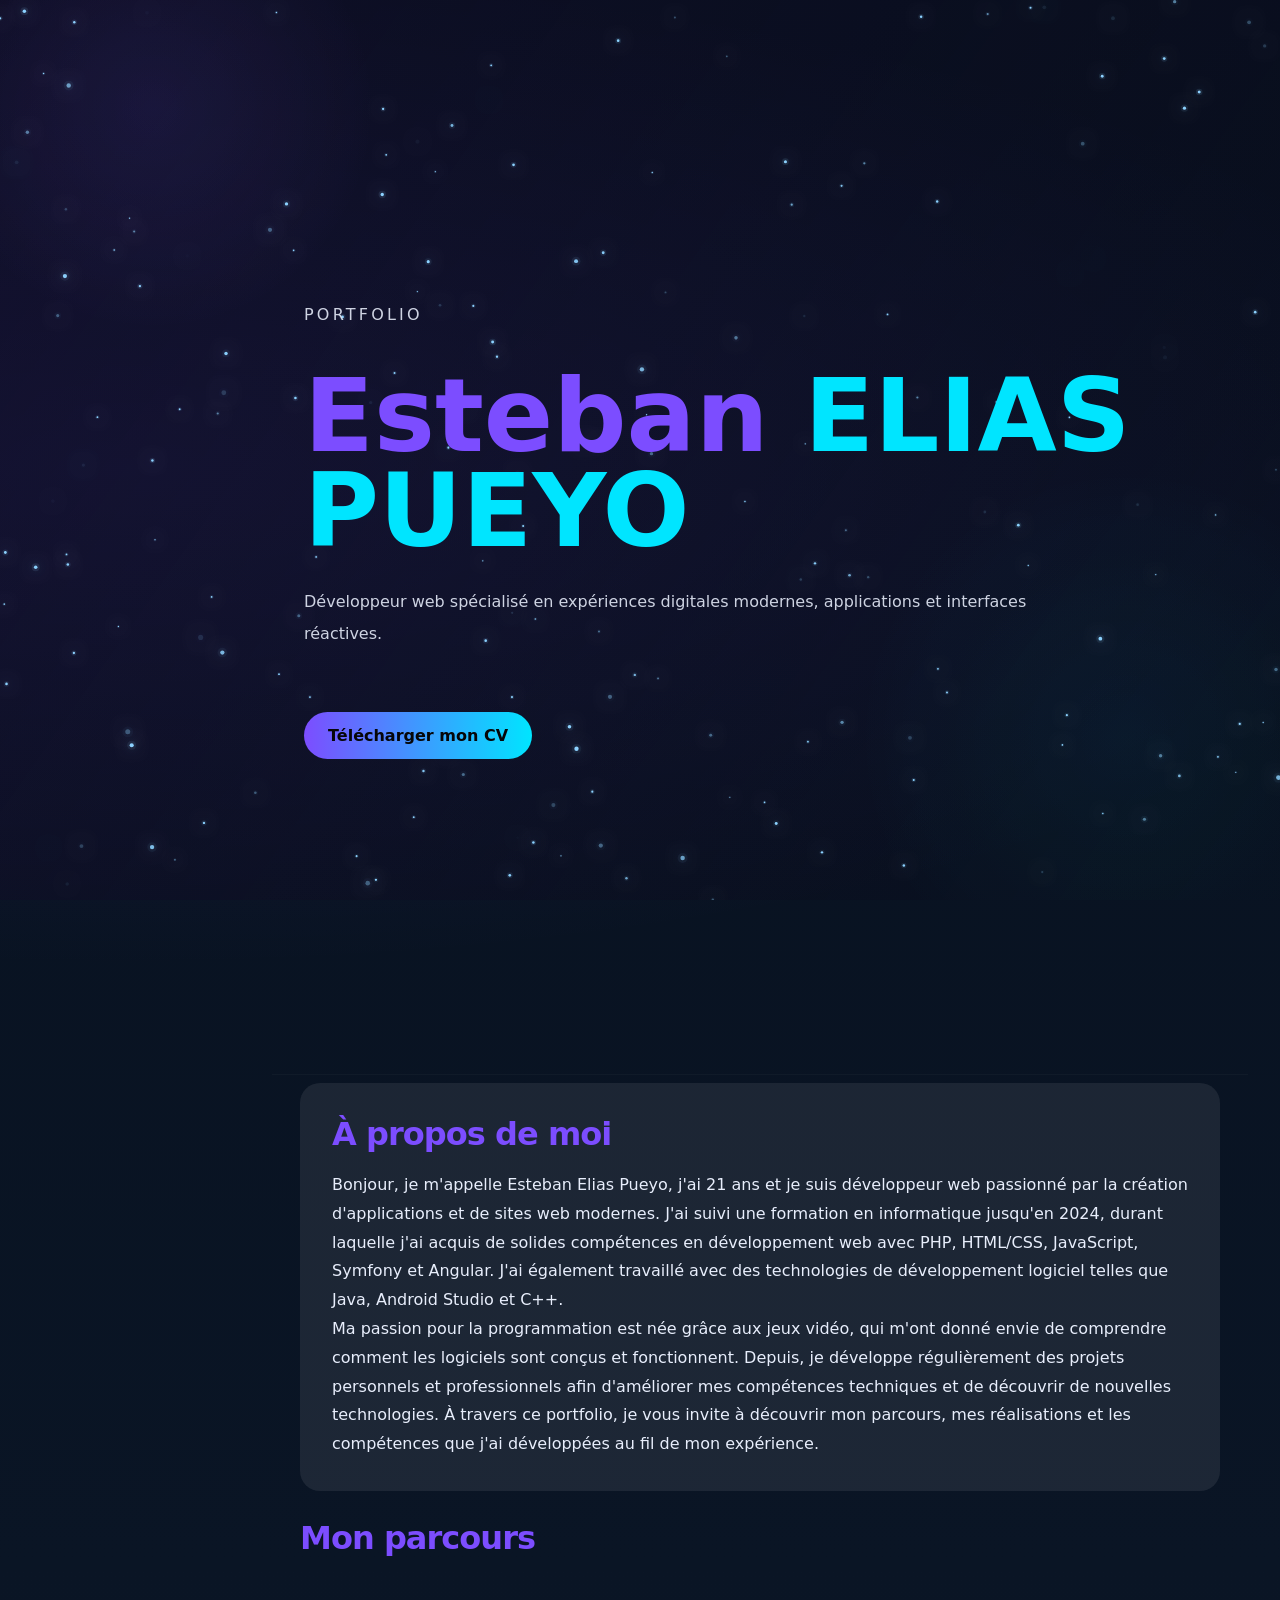
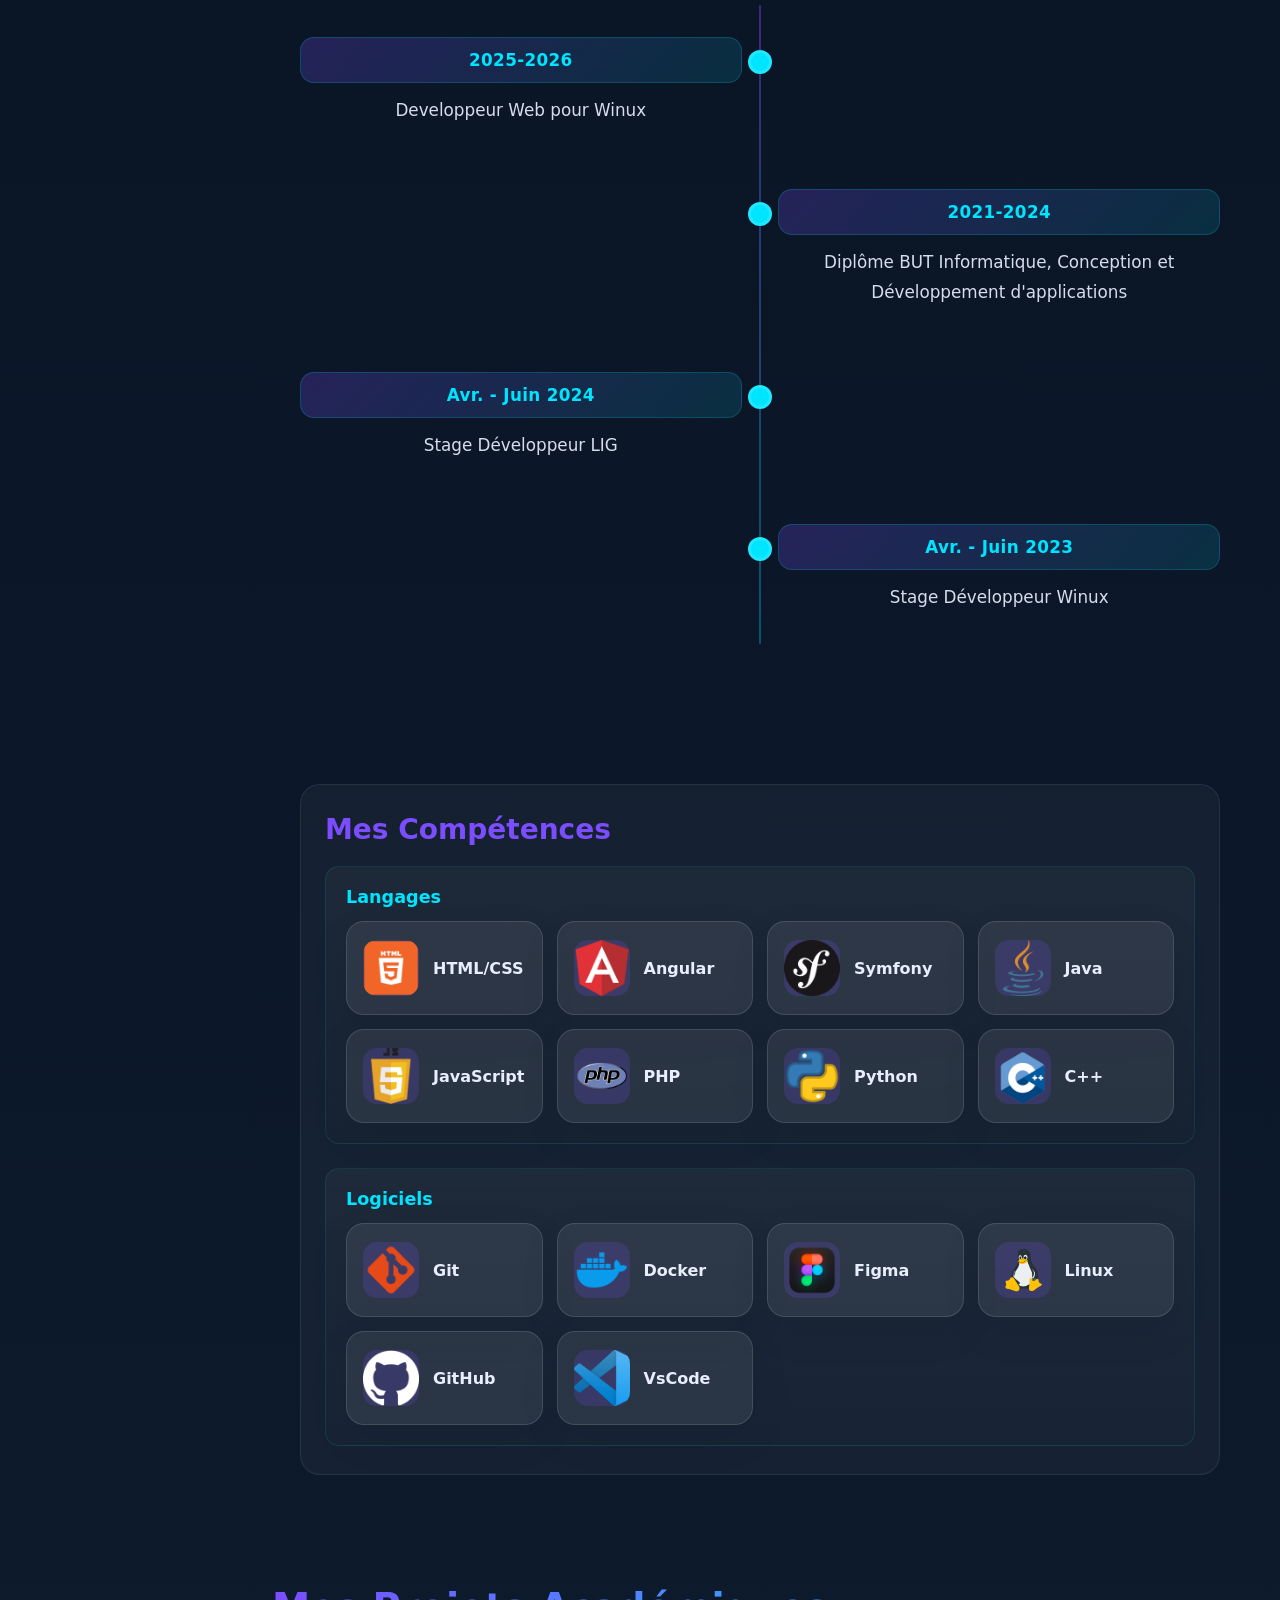
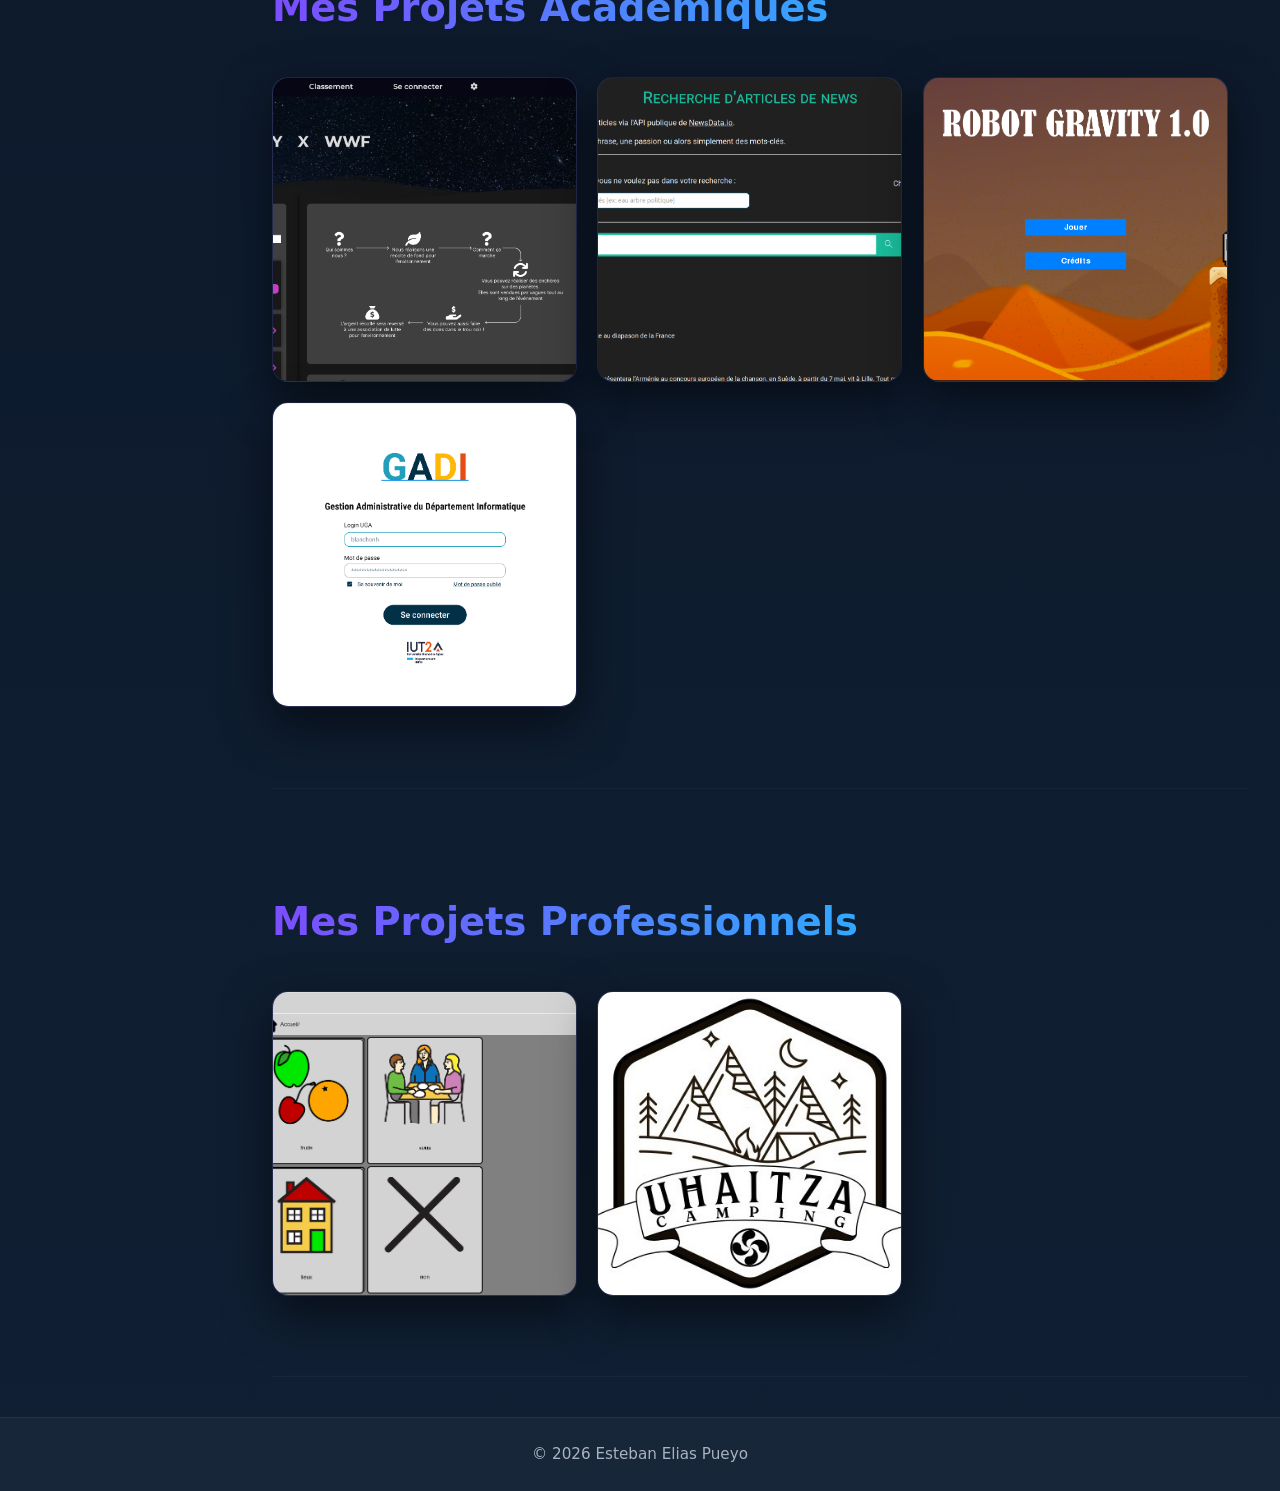
<file: index.html>
<!DOCTYPE html>
<html lang="fr">
<head>
    <meta charset="UTF-8">
    <meta name="viewport" content="width=device-width, initial-scale=1.0">
    <title>Portfolio - Esteban Elias Pueyo</title>
    <link rel="stylesheet" href="styles.css">
    <link rel="icon" type="image/jpeg" href="images/Favicon.png">
</head>
<body>
<canvas id="space-canvas" aria-hidden="true"></canvas>
<div class="container">
    <nav class="sidebar">
        <div class="logo">
            <img src="images/Portrait_Esteban.jpg" alt="Logo">
        </div>

        <ul>
          <li><a href="#hero">Accueil</a></li>
          <li><a href="#about">À propos</a></li>
          <li><a href="#timeline">Parcours</a></li>
          <li><a href="#skills">Compétences</a></li>
          <li><a href="#projets-academiques">Projets Académiques</a></li>
          <li><a href="#projets-professionnels">Projets Professionnels</a></li>
          <!--<li><a href="#contact">Contact</a></li>-->
        </ul>
        <div class="social-icons">
            <a href="mailto:esteban.elias.2811@gmail.com"><img src="images/mail.png" alt="Mail"></a>
            <a href="https://github.com/eliaspue"><img src="images/github-icon.png" alt="GitHub"></a>
            <a href="https://www.linkedin.com/in/esteban-elias-pueyo-3ab57a316/"><img src="images/linkedin-icon.webp" alt="LinkedIn"></a>
        </div>
    </nav>
    <main>
        <section id="hero" class="hero-section">
            <div class="hero-copy">
                <p class="hero-eyebrow">Portfolio</p>
                <h1>Esteban <span>ELIAS PUEYO</span></h1>
                <p>Développeur web spécialisé en expériences digitales modernes, applications et interfaces réactives.</p>
                <a class="hero-cta" href="cv/ESTEBAN_ELIAS_PUEYO_CV.pdf" download>Télécharger mon CV</a>
            </div>
        </section>
        <div class="about-row">
            <div class="about-column">
                <section id="about" class="about-section">
                    <div class="about-card">
                        <h2>À propos de moi</h2>
                        <p>Bonjour, je m'appelle Esteban Elias Pueyo, j'ai 21 ans et je suis développeur web passionné par la création d'applications et de sites web modernes. J'ai suivi une formation en informatique jusqu'en 2024, durant laquelle j'ai acquis de solides compétences en développement web avec PHP, HTML/CSS, JavaScript, Symfony et Angular. J'ai également travaillé avec des technologies de développement logiciel telles que Java, Android Studio et C++.</p>
                        <p>Ma passion pour la programmation est née grâce aux jeux vidéo, qui m'ont donné envie de comprendre comment les logiciels sont conçus et fonctionnent. Depuis, je développe régulièrement des projets personnels et professionnels afin d'améliorer mes compétences techniques et de découvrir de nouvelles technologies. À travers ce portfolio, je vous invite à découvrir mon parcours, mes réalisations et les compétences que j'ai développées au fil de mon expérience.</p>
                    </div>
                </section>
                <section id="timeline" class="timeline-section">
                    <div class="timeline-card">
                        <h2>Mon parcours</h2>
                        <div class="timeline">
                            <div class="timeline-item">
                                <span class="timeline-year">2025-2026</span>
                                <p>Developpeur Web pour Winux</p>
                            </div>
                            <div class="timeline-item">
                                <span class="timeline-year">2021-2024</span>
                                <p>Diplôme BUT Informatique, Conception et Développement d'applications</p>
                            </div>
                            <div class="timeline-item">
                                <span class="timeline-year">Avr. - Juin 2024</span>
                                <p>Stage Développeur LIG</p>
                            </div>
                            <div class="timeline-item">
                                <span class="timeline-year">Avr. - Juin 2023</span>
                                <p>Stage Développeur Winux</p>
                            </div>
                        </div>
                    </div>
                </section>
            </div>
            <section id="skills" class="skills-section">
                <h1>Mes Compétences</h1>
                <div class="skills-group">
                    <h2>Langages</h2>
                    <div class="skill-grid">
                        <div class="skill-card">
                            <img class="skill-icon" src="images/html-icon.png" alt="icon-html-css.svg">
                            <span>HTML/CSS</span>
                        </div>
                        <div class="skill-card">
                            <img class="skill-icon" src="images/angular-icon.png" alt="icon-angular.svg">
                            <span>Angular</span>
                        </div>
                        <div class="skill-card">
                            <img class="skill-icon" src="images/symfony-icon.png" alt="icon-symfony.svg">
                            <span>Symfony</span>
                        </div>
                        <div class="skill-card">
                            <img class="skill-icon" src="images/java-icon.png" alt="icon-java.svg">
                            <span>Java</span>
                        </div>
                        <div class="skill-card">
                            <img class="skill-icon" src="images/javascript-icon.png" alt="icon-javascript.svg">
                            <span>JavaScript</span>
                        </div>
                        <div class="skill-card">
                            <img class="skill-icon" src="images/php-icon.png" alt="icon-php.svg">
                            <span>PHP</span>
                        </div>
                        <div class="skill-card">
                            <img class="skill-icon" src="images/python-icon.png" alt="icon-python.svg">
                            <span>Python</span>
                        </div>
                        <div class="skill-card">
                            <img class="skill-icon" src="images/cpp-icon.png" alt="icon-cpp.svg">
                            <span>C++</span>
                        </div>
                    </div>
                </div>
                <div class="skills-group">
                    <h2>Logiciels</h2>
                    <div class="skill-grid">
                        <div class="skill-card">
                            <img class="skill-icon" src="images/git-icon.png" alt="icon-git.svg">
                            <span>Git</span>
                        </div>
                        <div class="skill-card">
                            <img class="skill-icon" src="images/docker-icon.png" alt="icon-docker.svg">
                            <span>Docker</span>
                        </div>
                        <div class="skill-card">
                            <img class="skill-icon" src="images/figma-icon.png" alt="icon-figma.svg">
                            <span>Figma</span>
                        </div>
                        <div class="skill-card">
                            <img class="skill-icon" src="images/linux-icon.png" alt="icon-linux.svg">
                            <span>Linux</span>
                        </div>
                        <div class="skill-card">
                            <img class="skill-icon" src="images/github-icon.png" alt="icon-github.svg">
                            <span>GitHub</span>
                        </div>    
                        <div class="skill-card">
                            <img class="skill-icon" src="images/vscode-icon.png" alt="icon-vscode.svg">
                            <span>VsCode</span>
                        </div>
                    </div>
                </div>
            </section>
        </div>
        <section id="projets-academiques">
            <h1>Mes Projets Académiques</h1>
            <div class="card-container">
                <div class="card">
                    <div class="card-inner">
                        <div class="card-front">
                            <img src="images/SpaceCharity.png" alt="Projet Académique 1">
                        </div>
                        <div class="card-back">
                            <div class="card-back-content">
                                <h2>Space Charity</h2>
                                <ul>
                                    <li>PHP</li>
                                    <li>NodeJS</li>
                                    <li>JavaScript</li>
                                    <li>MySQL</li>
                                </ul>
                                <p>Space Charity est un projet académique réalisé en PHP dans le cadre d'un exercice de développement web. L'objectif était de concevoir une plateforme de vente aux enchères B2C autour d'un concept fictif : l'acquisition symbolique de planètes virtuelles lors d'événements caritatifs.</p>
                                <p>Les enchères sont organisées par vagues limitées dans le temps, durant lesquelles les utilisateurs peuvent enchérir sur différents astres. Une fois l'événement terminé, les propriétaires virtuels conservent leur planète et peuvent la personnaliser en lui attribuant un surnom.</p>
                                <p>Ce projet m'a permis de mettre en pratique le développement web dynamique, la gestion des utilisateurs, la conception de bases de données et l'implémentation d'un système d'enchères.</p>
                            </div>
                            <button class="expand-btn">Lire</button>
                        </div>
                    </div>
                </div>
                <div class="card">
                    <div class="card-inner">
                        <div class="card-front">
                            <img src="images/APIWebsite.png" alt="Projet Académique 2">
                        </div>
                        <div class="card-back">
                            <div class="card-back-content">
                                <h2>Projet API de recherches d'articles de News</h2>
                                <ul>
                                    <li>HTML/CSS</li>
                                    <li>JavaScript</li>
                                    <li>API utilisée NewsData.io</li>
                                </ul>
                                <p>Projet API de recherche d'articles de presse est un projet académique réalisé en binôme dans le cadre d'un exercice d'intégration d'API. L'objectif était de développer une application web exploitant l'API NewsData.io afin de rechercher et consulter des articles d'actualité à partir de mots-clés.</p>
                                <p>L'application permet notamment de filtrer les résultats par langue, d'ajouter ou retirer des mots-clés et d'enregistrer des recherches personnalisées en favoris.</p>
                                <p>Ce projet m'a permis de renforcer mes compétences en développement web, en consommation d'API REST et en travail collaboratif.</p>
                            </div>
                            <button class="expand-btn">Lire</button>
                        </div>
                    </div>
                </div>
                <div class="card">
                    <div class="card-inner">
                        <div class="card-front">
                            <img src="images/GameJam1.png" alt="Projet Académique 3">
                        </div>
                        <div class="card-back">
                            <div class="card-back-content">
                                <h2>Robot Gravity</h2>
                                <ul>
                                    <li>Python</li>
                                </ul>
                                <p>Robot Gravity est un projet académique réalisé lors d'une Game Jam de 4 jours en équipe de quatre personnes. Le défi consistait à concevoir et développer un jeu vidéo original à partir des thèmes imposés : Robot et Gravité.</p>
                                <p>Développé en Python avec la bibliothèque Pygame, le projet nous a amenés à travailler dans un délai très court tout en respectant des exigences de qualité de code et de conception. Cette expérience m'a permis de renforcer mes compétences en développement de jeux vidéo, en résolution de problèmes et en collaboration au sein d'une équipe.</p>
                            </div>
                            <button class="expand-btn">Lire</button>
                        </div>
                    </div>
                </div>
                <div class="card">
                    <div class="card-inner">
                        <div class="card-front">
                            <img src="images/GADI.png" alt="Projet Académique 4">
                        </div>
                        <div class="card-back">
                            <div class="card-back-content">
                                <h2>GADI</h2>
                                <ul>
                                    <li>Angular</li>
                                    <li>Symfony</li>
                                    <li>PostgreSQL</li>
                                </ul>
                                <p>GADI est un projet académique réalisé dans le cadre du BUT Informatique. L'objectif était de moderniser entièrement GADI, une application interne utilisée par les enseignants pour la gestion pédagogique et administrative de la formation. Après plus de dix ans d'utilisation, l'application historique ne répondait plus aux besoins actuels, notamment en raison de l'évolution des programmes et de l'arrivée de la réforme des BUT.</p>
                                <p> Le projet a été développé avec une architecture moderne reposant sur Angular pour le front-end et Symfony pour le back-end, ce dernier exposant une API REST connectée à une base de données PostgreSQL. J'ai principalement contribué au développement de la partie back-end, en participant à la conception des modèles de données, à l'implémentation des règles métier et au développement des différents endpoints de l'API.</p>
                                <p>L'application permet notamment la gestion des budgets des enseignants, la planification des ressources pédagogiques ainsi que l'organisation des Situations d'Apprentissage et d'Évaluation (SAE). Ce projet m'a permis d'approfondir mes compétences en développement d'API avec Symfony, en conception de bases de données relationnelles et en développement d'applications web à grande échelle au sein d'une équipe.</p>
                            </div>
                            <button class="expand-btn">Lire</button>
                        </div>
                    </div>
                </div>
            </div>
        </section>
        <section id="projets-professionnels">
            <h1>Mes Projets Professionnels</h1>
            <div class="card-container">
                <div class="card">
                    <div class="card-inner">
                        <div class="card-front">
                            <img src="images/AugCom.png" alt="Projet 1">
                        </div>
                        <div class="card-back">
                            <div class="card-back-content">
                                <h2>AugCom</h2>
                                <ul>
                                    <li>Angular CLI</li>
                                    <li>Node JS</li>
                                </ul>
                                <p>AugCom est une application innovante conçue pour faciliter la communication des personnes en situation de handicap cognitif. En utilisant des grilles de communication qui combinent pictogrammes et mots, l'application permet à ces individus de s'exprimer plus facilement. Les utilisateurs peuvent sélectionner les mots et pictogrammes sur la grille, et AugCom les prononce à haute voix, permettant ainsi aux personnes autour d'eux de comprendre le message transmis.</p>
                                <p>Ce type d'outil est particulièrement utile pour les personnes ayant des troubles de la parole ou des difficultés à s'exprimer verbalement. En offrant une méthode alternative et augmentative de communication (AAC), AugCom contribue à améliorer l'inclusion sociale et la qualité de vie des utilisateurs en leur donnant une voix et en facilitant leurs interactions quotidiennes.</p>
                                <p>Mon travail dans ce projet était de développer et d'améliorer des fonctionnalités. J'ai notamment refait le guide de l'application, développé un export des grilles vers Word et rajouté de nouveaux types de boutons pour les grilles.</p>
                            </div>
                            <button class="expand-btn">Lire</button>
                        </div>
                    </div>
                </div>
                <div class="card">
                    <div class="card-inner">
                        <div class="card-front">
                            <img src="images/CampingUhaitza.jpg" alt="Projet 2">
                        </div>
                        <div class="card-back">
                            <div class="card-back-content">
                                <h2>Camping Uhaitza</h2>
                                <ul>
                                    <li>Android Studio</li>
                                </ul>
                                <p>J'ai développé une application pour le camping Uhaitza, cette application est née d'un besoin exprimé par les campeurs ayant du mal à trouver des activités à faire proche du camping. Cette application est développée sous Android Studio.</p>
                                <p>Cette application répertorie les activités à faire à proximité du Camping Uhaitza et sont catégorisées parmi plusieurs critères comme leur prix, leur distance, l'âge minimum ou encore si l'activité est faisable par temps de pluie.</p>
                            </div>
                            <button class="expand-btn">Lire</button>
                        </div>
                    </div>
                </div>
            </div>
        </section>
    <!--<section id="contact" class="contact-section">
            <div class="contact-card">
                <h2>Contact</h2>
                <p>Envoyez-moi un message pour discuter de votre projet ou collaboration.</p>
                <form class="contact-form" action="#" method="post">
                    <label>
                        Nom
                        <input type="text" name="name" placeholder="Votre nom" required>
                    </label>
                    <label>
                        Email
                        <input type="email" name="email" placeholder="Votre email" required>
                    </label>
                    <label>
                        Message
                        <textarea name="message" rows="5" placeholder="Votre message" required></textarea>
                    </label>
                    <button type="submit">Envoyer</button>
                </form>
            </div>
        </section> -->
    </main>
</div>
<footer class="site-footer">
    <div class="footer-inner">
        <p>© 2026 Esteban Elias Pueyo</p>
    </div>
</footer>
<div id="card-modal" class="modal" aria-hidden="true">
    <div class="modal-content">
        <button class="modal-close" aria-label="Fermer">✕</button>
        <div class="modal-body"></div>
    </div>
</div>
<script src="scripts.js"></script>
</body>
</html>
</file>
<file: styles.css>
﻿:root {
    --bg-1: #000000;
    --bg-2: #060608;
    --panel: rgba(255,255,255,0.03);
    --glass: rgba(255,255,255,0.04);
    --accent-a: #7c4dff;
    --accent-b: #00e5ff;
    --muted: #bdbdbd;
    --text: #e8eefc;
}

* {
    box-sizing: border-box;
}

html {
    scroll-behavior: smooth;
}

body {
    margin: 0;
    font-family: Inter, ui-sans-serif, system-ui, -apple-system, 'Segoe UI', Roboto, 'Helvetica Neue', Arial;
    background: radial-gradient(1400px 500px at 10% 10%, rgba(124,77,255,0.12), transparent), linear-gradient(180deg, #07101e, #101f33);
    color: var(--text);
    min-height: 100vh;
    -webkit-font-smoothing: antialiased;
}

#space-canvas {
    position: fixed;
    inset: 0;
    width: 100%;
    height: 100%;
    display: block;
    z-index: -1;
    pointer-events: none;
}

.container {
    position: relative;
    z-index: 1;
}

body::before{
    content: '';
    position: fixed;
    inset: 0;
    pointer-events: none;
    background: radial-gradient(circle at 12% 12%, rgba(124,77,255,0.12), transparent 16%), radial-gradient(circle at 88% 82%, rgba(0,229,255,0.06), transparent 20%);
    mix-blend-mode: screen;
    opacity: 0.72;
    transform: translateZ(0);
    animation: bgMove 26s linear infinite;
    z-index: 0;
}

@keyframes bgMove{0%{transform:translate(0,0)}50%{transform:translate(-2%,2%)}100%{transform:translate(0,0)}}

.container {
    display: flex;
    width: 100%;
}

.sidebar {
    width: 220px;
    padding: 22px 16px;
    position: fixed;
    top: 0;
    left: 0;
    height: 100vh;
    display: flex;
    flex-direction: column;
    justify-content: space-between;
    background: linear-gradient(180deg, rgba(255,255,255,0.01), rgba(255,255,255,0.005));
    border-right: 1px solid rgba(255,255,255,0.02);
    backdrop-filter: blur(6px);
    opacity: 0;
    transform: translateX(-10px);
    pointer-events: none;
    transition: opacity .3s ease, transform .3s ease;
    z-index: 999;
    overflow-y: auto;
}

.sidebar.visible {
    opacity: 0.8;
    transform: translateX(0);
    pointer-events: auto;
}

.reveal {
    opacity: 0 !important;
    transform: translateY(32px) !important;
    transition: opacity .6s ease, transform .6s ease;
    will-change: opacity, transform;
}

.reveal.visible {
    opacity: 1 !important;
    transform: none !important;
}

.sidebar .logo {
    display: flex;
    justify-content: center;
    align-items: center;
    height: 120px;
}

.sidebar .logo img {
    width: 96px;
    height: 96px;
    border-radius: 50%;
    object-fit: cover;
    border: 2px solid rgba(124,77,255,0.18);
}

.sidebar ul {
    list-style: none;
    padding: 0;
    margin: 0;
}

.sidebar ul li {
    margin: 10px 0;
}

.sidebar ul li a {
    color: var(--text);
    text-decoration: none;
    font-weight: 600;
    display: block;
    padding: 8px 12px;
    border-radius: 8px;
    transition: all .18s;
}

.sidebar ul li a:hover,
.sidebar ul li a.active {
    background: linear-gradient(90deg, rgba(124,77,255,0.14), rgba(0,229,255,0.08));
    transform: translateX(6px);
}

.sidebar ul li a.active {
    color: #ffffff;
    background: linear-gradient(90deg, rgba(124,77,255,0.24), rgba(0,229,255,0.12));
    box-shadow: inset 0 0 0 1px rgba(124,77,255,0.24), 0 0 18px rgba(124,77,255,0.22);
    border-radius: 12px;
}

.sidebar .social-icons {
    display: flex;
    justify-content: space-between;
    padding-top: 12px;
}

.sidebar .social-icons img {
    width: 34px;
    height: 34px;
    filter: grayscale(10%) brightness(110%);
}

main {
    margin-left: 240px;
    margin-right: auto;
    padding: 40px 32px;
    width: min(100%, 1120px);
    flex-grow: 1;
}

section {
    padding: 80px 0;
    border-bottom: 1px solid rgba(255,255,255,0.03);
    scroll-margin-top: 88px;
    max-width: 1040px;
    margin: 0 auto;
}

.about-section,
.timeline-section {
    border-bottom: none;
}

.hero-section {
    min-height: min(115vh, calc(100vh + 140px));
    display: flex;
    align-items: center;
    padding: 0 32px 72px;
}

.about-row {
    display: grid;
    gap: 28px;
    margin-top: 8px;
    justify-content: center;
}

#about {
    min-width: 0;
}

.about-column {
    display: grid;
    gap: 28px;
}

#timeline {
    width: 100%;
    padding-top: 0;
}

#skills {
    width: 100%;
    max-width: 920px;
}

@media (max-width: 900px) {
    .about-row {
        display: flex;
        flex-direction: column;
        gap: 18px;
    }
    #skills {
        width: 100%;
    }
}

.hero-copy {
    max-width: 860px;
}

.hero-eyebrow {
    color: rgba(124,77,255,0.75);
    text-transform: uppercase;
    letter-spacing: 0.2em;
    margin-bottom: 18px;
    font-size: 0.85rem;
}

.hero-copy h1 {
    font-size: clamp(4rem, 8vw, 7.5rem);
    line-height: 0.92;
    margin: 0 0 28px 0;
}

.hero-copy h1 span {
    color: var(--accent-b);
}

.hero-copy p {
    font-size: clamp(1rem, 1.1vw, 1.2rem);
    line-height: 2;
    color: rgba(232,238,252,0.88);
    max-width: 760px;
    margin-bottom: 38px;
}

.hero-cta {
    display: inline-flex;
    align-items: center;
    justify-content: center;
    padding: 14px 24px;
    border-radius: 999px;
    background: linear-gradient(90deg, var(--accent-a), var(--accent-b));
    color: #060608;
    text-decoration: none;
    font-weight: 700;
    transition: transform .2s ease, filter .2s ease;
    margin-top: 24px;
}

.hero-cta:hover {
    transform: translateY(-2px);
    filter: brightness(1.05);
}

.about-section {
    padding-top: 100px;
}

.about-card {
    background: rgba(255,255,255,0.08);
    border: none;
    border-radius: 20px;
    padding: 32px;
    max-width: 920px;
    box-shadow: none;
}

.about-card h2 {
    color: var(--accent-a);
    margin-top: 0;
    margin-bottom: 18px;
    font-size: 2rem;
    letter-spacing: -0.03em;
}

.about-card p {
    margin: 0 0 16px 0;
    color: var(--text);
    font-size: 1rem;
    line-height: 1.8;
}

h1 {
    color: var(--accent-a);
    margin-bottom: 18px;
    font-size: 1.75rem;
}

#projets-academiques h1,
#projets-professionnels h1 {
    font-size: 2.4rem;
    line-height: 1.1;
    background: linear-gradient(90deg, var(--accent-a), var(--accent-b));
    -webkit-background-clip: text;
    -webkit-text-fill-color: transparent;
    background-clip: text;
    margin-bottom: 48px;
}

p {
    font-size: 16px;
    line-height: 1.6;
    color: var(--muted);
}

.skills-group {
    background: rgba(255,255,255,0.05);
    border: 1px solid rgba(255,255,255,0.08);
    border-radius: 18px;
    padding: 24px;
    margin-bottom: 24px;
}

.skills-group h2 {
    color: var(--accent-b);
    margin: 0 0 18px 0;
    font-size: 1.1rem;
}

.skill-grid {
    display: grid;
    grid-template-columns: repeat(auto-fit, minmax(170px, 1fr));
    gap: 14px;
}

.skill-card {
    display: flex;
    align-items: center;
    gap: 14px;
    padding: 18px 16px;
    border-radius: 18px;
    background: rgba(255,255,255,0.08);
    border: 1px solid rgba(255,255,255,0.12);
    box-shadow: 0 14px 40px rgba(0,0,0,0.08);
}

.skill-icon {
    width: 56px;
    height: 56px;
    border-radius: 14px;
    background: rgba(124,77,255,0.18);
    color: var(--text);
    display: inline-flex;
    align-items: center;
    justify-content: center;
    font-size: 0.75rem;
    text-align: center;
    line-height: 1.2;
    letter-spacing: 0.01em;
    overflow-wrap: anywhere;
    flex-shrink: 0;
}

.skill-card span {
    font-weight: 700;
    color: var(--text);
}



.card-container {
    display: flex;
    flex-wrap: wrap;
    gap: 20px;
}

.card {
    width: calc(33.333% - 20px);
    min-width: 300px;
    aspect-ratio: 1;
    perspective: 2000px;
    display: flex;
}

.card-inner {
    position: relative;
    width: 100%;
    height: 100%;
    transform-style: preserve-3d;
    transition: transform .7s cubic-bezier(.2,.9,.2,1);
    display: flex;
}

.card:hover .card-inner,
.card-inner.flipped {
    transform: rotateY(180deg);
}

.card-front,
.card-back {
    position: absolute;
    inset: 0;
    border-radius: 16px;
    backface-visibility: hidden;
    overflow: hidden;
    box-shadow: 0 18px 48px rgba(0,0,0,0.55);
    display: flex;
    flex-direction: column;
}

.card-front {
    background: linear-gradient(180deg, rgba(255,255,255,0.08), rgba(255,255,255,0.02));
    align-items: center;
    justify-content: center;
    border: 1px solid rgba(124,77,255,0.10);
    flex: 1;
}

.card-front img {
    width: 100%;
    height: 100%;
    object-fit: cover;
}

.card-back {
    transform: rotateY(180deg);
    background: linear-gradient(180deg, rgba(16,28,58,0.96), rgba(20,40,78,0.96));
    flex: 1;
}

.card-back h2 {
    margin-top: 0;
    color: #9ad5ff;
}

.card-back p,
.card-back li {
    color: #d8efff;
    font-size: 14px;
}

.card-back ul {
    display: flex;
    flex-wrap: wrap;
    gap: 8px;
    margin: 0 0 18px 0;
    padding-left: 0;
    list-style: none;
}

.card-back li {
    background: rgba(255,255,255,0.08);
    border: 1px solid rgba(255,255,255,0.12);
    border-radius: 999px;
    color: var(--text);
    font-size: 13px;
    padding: 8px 12px;
    margin: 0;
}

.card-back-content {
    display: block;
    max-height: 12rem;
    overflow: hidden;
    position: relative;
    padding: 16px 12px 12px;
}

.card-back-content p {
    margin: 0 0 16px 0;
    line-height: 1.65;
}

.card-back h2 {
    margin-top: 0;
    color: #9ad5ff;
    margin-bottom: 16px;
}

.card-back-content:after {
    display: none;
}

.card-back-content.clamped:after {
    content: '';
    position: absolute;
    left: 0;
    right: 0;
    bottom: 0;
    height: 48px;
    background: linear-gradient(180deg, transparent, rgba(8,8,10,0.9));
    pointer-events: none;
}

.expand-btn {
    position: absolute;
    right: 14px;
    bottom: 14px;
    background: var(--accent-b);
    color: #000;
    border: none;
    padding: 8px 12px;
    border-radius: 10px;
    font-weight: 700;
    cursor: pointer;
    opacity: 0;
    transform: translateY(6px);
    transition: opacity .18s, transform .18s;
    pointer-events: none;
}

.card-inner.flipped .expand-btn,
.card:hover .expand-btn,
.card:focus-within .expand-btn {
    opacity: 1;
    transform: translateY(0);
    pointer-events: auto;
}

.modal.open .card-back-content:after {
    display: none;
}

@media (max-width: 900px) {
    .card {
        width: calc(50% - 20px);
    }
}

@media (max-width: 600px) {
    main {
        margin-left: 0;
        padding: 20px;
    }

    .sidebar {
        position: relative;
        width: 100%;
        height: auto;
        flex-direction: row;
        align-items: center;
        opacity: 1;
    }

    .card {
        width: 100%;
    }
}

#about {
    background: none;
    border: none;
    border-bottom: none;
    padding: 0;
}

.timeline-section {
    border-bottom: none;
}

#about h1 {
    color: var(--accent-a);
    margin: 0 0 20px 0;
    font-size: 2rem;
}

#skills {
    background: rgba(255,255,255,0.04);
    border: 1px solid rgba(255,255,255,0.08);
    border-radius: 20px;
    padding: 28px 24px;
}

.timeline-card {
    background: none;
    border: none;
    border-radius: 0;
    padding: 0 0 32px 0;
    box-shadow: none;
}

.timeline-card h2 {
    color: var(--accent-a);
    margin-top: 0;
    margin-bottom: 48px;
    font-size: 2rem;
    letter-spacing: -0.03em;
}

.timeline {
    position: relative;
    width: min(960px, 100%);
    margin: 0 auto;
    padding: 0;
}

.timeline::before {
    content: '';
    position: absolute;
    left: 50%;
    transform: translateX(-50%);
    top: 0;
    bottom: 0;
    width: 2px;
    background: linear-gradient(180deg, rgba(124,77,255,0.4), rgba(0,229,255,0.3));
    border-radius: 999px;
}

.timeline-item {
    position: relative;
    padding: 32px 0;
    border-radius: 0;
    background: none;
    border: none;
    display: flex;
    flex-direction: column;
    gap: 12px;
    width: min(48%, 520px);
    box-sizing: border-box;
}

.timeline-item:nth-child(odd) {
    margin-right: auto;
    text-align: center;
}

.timeline-item:nth-child(even) {
    margin-left: auto;
    text-align: center;
}

.timeline-item::before {
    content: '';
    position: absolute;
    width: 18px;
    height: 18px;
    border-radius: 50%;
    background: var(--accent-b);
    border: 3px solid rgba(255,255,255,0.12);
    top: 0;
}

.timeline-item:nth-child(odd)::before {
    top: 45px;
    right: -30px;
}

.timeline-item:nth-child(even)::before {
    top: 45px;
    left: -30px;
}

.timeline-year {
    display: inline-flex;
    align-items: center;
    justify-content: center;
    border-radius: 14px;
    background: linear-gradient(135deg, rgba(124,77,255,0.24), rgba(0,229,255,0.12));
    color: var(--accent-b);
    font-weight: 700;
    font-size: 1.05rem;
    padding: 12px 18px;
    border: 1px solid rgba(0,229,255,0.18);
    letter-spacing: 0.02em;

}

.timeline-item p {
    margin: 0;
    line-height: 1.8;
    color: rgba(232,238,252,0.92);
    font-size: 1.05rem;
    font-weight: 500;
    text-align: center;
}

@media (max-width: 900px) {
    .timeline {
        grid-template-columns: 1fr;
    }

    .timeline-item,
    .timeline-item:nth-child(odd),
    .timeline-item:nth-child(even) {
        grid-column: 1;
        text-align: left;
        justify-self: stretch;
        width: 100%;
        margin: 0;
    }

    .timeline-item::before {
        left: 14px;
        right: auto;
        top: 22px;
    }
}

.site-footer {
    padding: 24px 32px;
    text-align: center;
    background: rgba(255,255,255,0.03);
    border-top: 1px solid rgba(255,255,255,0.06);
    color: var(--muted);
}

.contact-card {
    background: rgba(255,255,255,0.08);
    border: none;
    border-radius: 24px;
    padding: 32px;
    max-width: 920px;
    margin: 0 auto 32px;
    box-shadow: none;
}

.contact-card h2 {
    margin-top: 0;
    margin-bottom: 18px;
    color: var(--accent-a);
}

.contact-card p {
    margin: 0 0 24px;
    color: var(--text);
    line-height: 1.8;
}

.contact-form {
    display: grid;
    gap: 18px;
}

.contact-form label {
    display: grid;
    gap: 8px;
    font-weight: 600;
    color: var(--text);
}

.contact-form input,
.contact-form textarea {
    width: 100%;
    padding: 14px 16px;
    border-radius: 16px;
    border: 1px solid rgba(255,255,255,0.12);
    background: rgba(255,255,255,0.05);
    color: var(--text);
    outline: none;
    resize: vertical;
}

.contact-form input::placeholder,
.contact-form textarea::placeholder {
    color: rgba(232,238,252,0.6);
}

.contact-form button {
    width: fit-content;
    padding: 14px 28px;
    border: none;
    border-radius: 999px;
    background: linear-gradient(90deg, var(--accent-a), var(--accent-b));
    color: #060608;
    font-weight: 700;
    cursor: pointer;
}

.site-footer .footer-inner {
    max-width: 1160px;
    margin: 0 auto;
}

.site-footer p {
    margin: 0;
    color: rgba(232,238,252,0.7);
    font-size: 0.95rem;
}

.skills-group {
    background: none;
    border: none;
    padding: 0;
    margin-bottom: 24px;
}

.skills-group:last-child {
    margin-bottom: 0;
}

#skills h1 {
    margin-top: 0;
}

.badge-list {
    display: flex;
    flex-wrap: wrap;
    gap: 10px;
    margin-top: 16px;
}

.skill-badge {
    display: inline-flex;
    align-items: center;
    justify-content: center;
    padding: 12px 18px;
    border-radius: 999px;
    background: rgba(124,77,255,0.12);
    color: var(--text);
    border: 1px solid rgba(124,77,255,0.18);
    font-weight: 700;
    letter-spacing: 0.01em;
    min-height: 44px;
    white-space: nowrap;
    flex: 0 0 auto;
}

#skills .skills-group h2 {
    margin-bottom: 14px;
}

#about p {
    font-size: 16px;
    line-height: 1.8;
    text-align: left;
    margin: 0;
    color: var(--text);
}

#skills h1 {
    color: var(--accent-a);
    margin: 0 0 20px 0;
}

.skills-group {
    background: linear-gradient(180deg, rgba(255,255,255,0.04), rgba(255,255,255,0.01));
    padding: 20px;
    border-radius: 14px;
    border: 1px solid rgba(0,229,255,0.10);
    margin-bottom: 24px;
}

.skills-group h2 {
    color: var(--accent-b);
    font-size: 1.1rem;
    margin: 0 0 16px 0;
}

.skill {
    display: flex;
    justify-content: space-between;
    align-items: center;
    margin-bottom: 14px;
    gap: 12px;
}

.skill:last-child {
    margin-bottom: 0;
}

.skill p {
    margin: 0;
    font-size: 14px;
    color: var(--text);
    font-weight: 700;
    flex-shrink: 0;
}



#cv h1 {
    color: #BB86FC;
    margin-bottom: 20px;
}

.CV {
    display: flex;
    justify-content: center;
    align-items: center;
    margin-bottom: 20px;
}

.cv-image {
    border-radius: 10px;
    max-width: 100%;
    height: 50%;
    width: 60%;
    box-shadow: 0 4px 8px rgba(0,0,0,0.2);
}

.download-cv {
    text-align: center;
    margin-top: 20px;
}

.download-cv a {
    background-color: #BB86FC;
    color: #FFFFFF;
    padding: 10px 20px;
    text-decoration: none;
    border-radius: 5px;
    transition: background-color .3s ease;
}

.download-cv a:hover {
    background-color: #9A67EA;
}

.social-icons {
    display: flex;
    justify-content: center;
    margin-top: 20px;
}

.social-icons a {
    margin: 0 10px;
    transition: transform .3s ease;
}

.social-icons a:hover {
    transform: scale(1.2);
}

#LinkSC {
    color: #FFFFFF;
}

.modal {
    position: fixed;
    inset: 0;
    display: flex;
    align-items: center;
    justify-content: center;
    background: rgba(8,14,34,0.75);
    backdrop-filter: blur(10px);
    -webkit-backdrop-filter: blur(10px);
    z-index: 1200;
    padding: 20px;
    opacity: 0;
    pointer-events: none;
    transition: opacity .18s ease;
}
.modal.open {
    opacity: 1;
    pointer-events: auto;
}

.modal-content {
    position: relative;
    background: linear-gradient(180deg, rgba(12,24,38,0.98), rgba(14,28,46,0.98));
    padding: 28px;
    border-radius: 16px;
    max-width: 920px;
    width: min(94%, 920px);
    max-height: 85vh;
    overflow: auto;
    box-shadow: 0 14px 56px rgba(0,0,0,0.24), 0 2px 10px rgba(124,77,255,0.08);
    border: 1px solid rgba(124,77,255,0.12);
    opacity: 1;
}

.modal-close {
    position: absolute;
    right: 10px;
    top: 10px;
    min-width: 44px;
    min-height: 44px;
    padding: 6px;
    border-radius: 10px;
    display: inline-flex;
    align-items: center;
    justify-content: center;
    background: rgba(255,255,255,0.03);
    border: none;
    color: var(--text);
    font-size: 18px;
    cursor: pointer;
    transition: background .18s, transform .12s;
    z-index: 1301;
}
.modal-close svg, .modal-close img { width: 18px; height: 18px; display: block; }
.modal-close:hover { background: rgba(255,255,255,0.06); transform: scale(1.03); }
.modal-close:active { transform: scale(0.98); }

.modal-body h2 { color: var(--accent-b); margin-top: 0; letter-spacing: 0.01em; }
.modal-body p { color: rgba(232,238,252,0.92); line-height: 1.75; margin-bottom: 1rem; }
.modal-body ul {
    display: flex;
    flex-wrap: wrap;
    gap: 10px;
    padding: 0;
    margin: 0 0 1rem 0;
    list-style: none;
}
.modal-body ul li {
    display: inline-flex;
    align-items: center;
    justify-content: center;
    padding: 10px 16px;
    border-radius: 999px;
    background: rgba(124,77,255,0.16);
    border: 1px solid rgba(124,77,255,0.18);
    color: var(--text);
    font-weight: 700;
    white-space: nowrap;
}

.modal {
    position: fixed;
    inset: 0;
    display: none;
    align-items: center;
    justify-content: center;
    background: rgba(8,14,34,0.75);
    backdrop-filter: blur(10px);
    -webkit-backdrop-filter: blur(10px);
    z-index: 1200;
    padding: 20px;
}

.modal.open {
    display: flex;
}

.modal-content {
    position: relative;
    background: linear-gradient(180deg, rgba(12,24,38,0.98), rgba(14,28,46,0.98));
    padding: 28px;
    border-radius: 16px;
    max-width: 920px;
    width: min(94%, 920px);
    max-height: 85vh;
    overflow: auto;
    box-shadow: 0 14px 56px rgba(0,0,0,0.24), 0 2px 10px rgba(124,77,255,0.08);
    border: 1px solid rgba(124,77,255,0.12);
}

.modal-close {
    position: absolute;
    right: 10px;
    top: 10px;
    min-width: 44px;
    min-height: 44px;
    padding: 6px;
    border-radius: 10px;
    display: inline-flex;
    align-items: center;
    justify-content: center;
    background: rgba(255,255,255,0.03);
    border: none;
    color: var(--text);
    font-size: 18px;
    cursor: pointer;
}

.modal-body h2 {
    color: var(--accent-b);
    margin-top: 0;
}

.modal-body p,
.modal-body li {
    color: var(--muted);
    line-height: 1.6;
}
</file>
